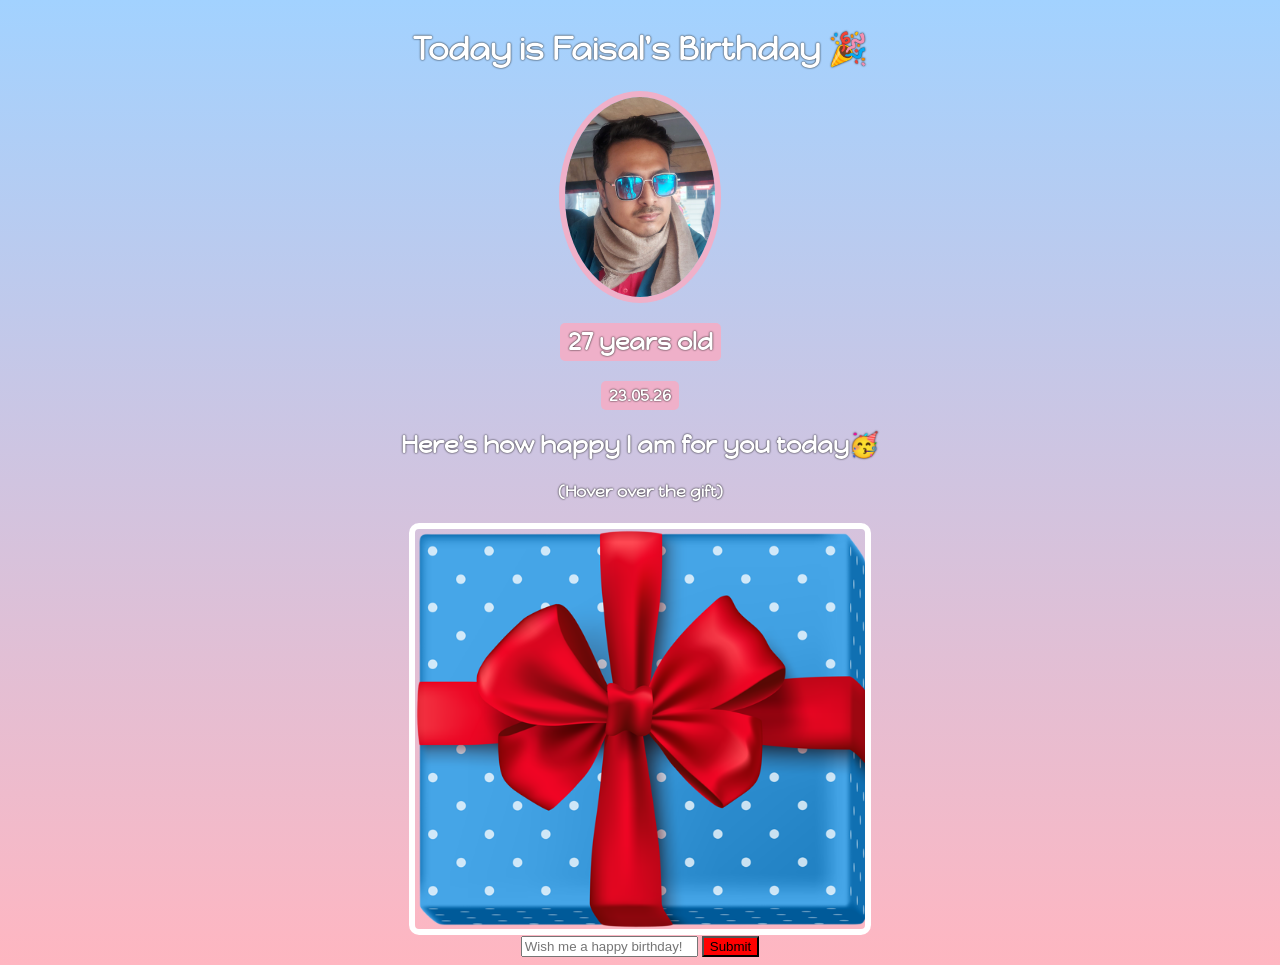
<file: index.html>
<!DOCTYPE html>
<html>
<head>
	<link rel="preconnect" href="https://fonts.googleapis.com">
	<link rel="preconnect" href="https://fonts.gstatic.com" crossorigin>
	<link href="https://fonts.googleapis.com/css2?family=Happy+Monkey&family=Orbitron:wght@400..900&display=swap" rel="stylesheet">
	<link rel="stylesheet" href="style.css">
	<title>Birthday Gift</title>
</head>
<body>
	<div class="header">
		<h1>Today is Faisal's Birthday 🎉</h1>
		<img id="me-img" src="images/sylhetphoto.jpeg">
		<h2 id="bday-age">27 years old</h2>
		<h4 id="bday-date">23.05.26</h4>
	</div>
	<div class="gift-section">
		<h2 class="gift-tittle">Here's how happy I am for you today🥳</h2>
		<h4 class="gift-hint">(Hover over the gift)</h4>
		<div id="gift-img"></div>
	</div>
	<div>
		<input type="text" placeholder="Wish me a happy birthday!">
		<button>Submit</button>
	</div>
</body>
</body>
</html>
</file>
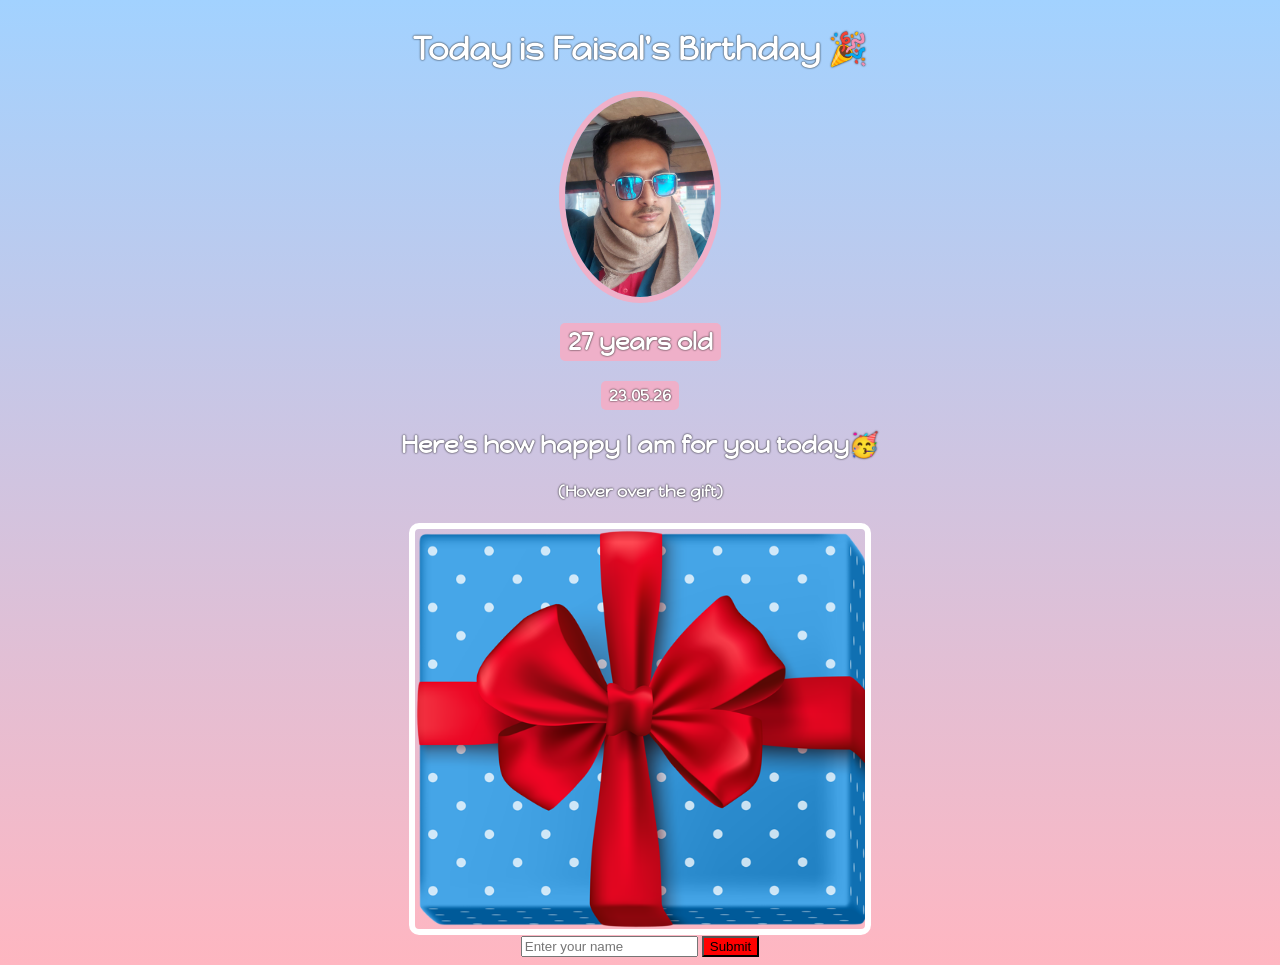
<file: birthday.html>
<!DOCTYPE html>
<html>
<head>
	<link rel="preconnect" href="https://fonts.googleapis.com">
	<link rel="preconnect" href="https://fonts.gstatic.com" crossorigin>
	<link href="https://fonts.googleapis.com/css2?family=Happy+Monkey&family=Orbitron:wght@400..900&display=swap" rel="stylesheet">
	<link rel="stylesheet" href="birthday.css">
	<title>Birthday Gift</title>
</head>
<body>
	<div class="header">
		<h1>Today is Faisal's Birthday 🎉</h1>
		<img id="me-img" src="sylhetphoto.jpeg">
		<h2 id="bday-age">27 years old</h2>
		<h4 id="bday-date">23.05.26</h4>
	</div>
	<div class="gift-section">
		<h2 class="gift-tittle">Here's how happy I am for you today🥳</h2>
		<h4 class="gift-hint">(Hover over the gift)</h4>
		<div id="gift-img"></div>
	</div>
	<div>
		<input type="text" placeholder="Enter your name">
		<button>Submit</button>
	</div>
</body>
</body>
</html>
</file>
<file: style.css>
body{
	font-family: "Happy Monkey", sans-serif;
	text-align: center;
	background: linear-gradient(#a2d2ff, lightpink);
	color:#ffffff;
	
}
h1, h2, h3, h4, p{
	text-shadow: 0px 0px 2px black;
}
#bday-age, #bday-date{
	background-color: #EFB0C9;
	padding:4px 8px;
	border-radius: 5px;
}

#bday-age{
	margin-top: 5px 0px 10px 0px;
}

#bday-date{
	margin: 0px;
} 

.header{
	display: flex;
	flex-direction: column;
	align-items: center;
}

#me-img{
	width: 150px;
	border: 6px solid #EFB0C9;
	border-radius: 50%;
}

#gift-img{
	margin: 0 auto;
	width: 450px;
	height: 400px;
	border: 6px solid white;
	border-radius: 10px;
	background-image: url("images/gift1.png");
	background-size: cover;
}

#gift-img:hover{
	background-image: url("images/gif2.gif");

}

button{
	background-color: red;
}
</file>
<file: birthday.css>
body{
	font-family: "Happy Monkey", sans-serif;
	text-align: center;
	background: linear-gradient(#a2d2ff, lightpink);
	color:#ffffff;
	
}
h1, h2, h3, h4, p{
	text-shadow: 0px 0px 2px black;
}
#bday-age, #bday-date{
	background-color: #EFB0C9;
	padding:4px 8px;
	border-radius: 5px;
}

#bday-age{
	margin-top: 5px 0px 10px 0px;
}

#bday-date{
	margin: 0px;
} 

.header{
	display: flex;
	flex-direction: column;
	align-items: center;
}

#me-img{
	width: 150px;
	border: 6px solid #EFB0C9;
	border-radius: 50%;
}

#gift-img{
	margin: 0 auto;
	width: 450px;
	height: 400px;
	border: 6px solid white;
	border-radius: 10px;
	background-image: url("gift1.png");
	background-size: cover;
}

#gift-img:hover{
	background-image: url("gif2.gif");
}

button{
	background-color: red;
}
</file>
